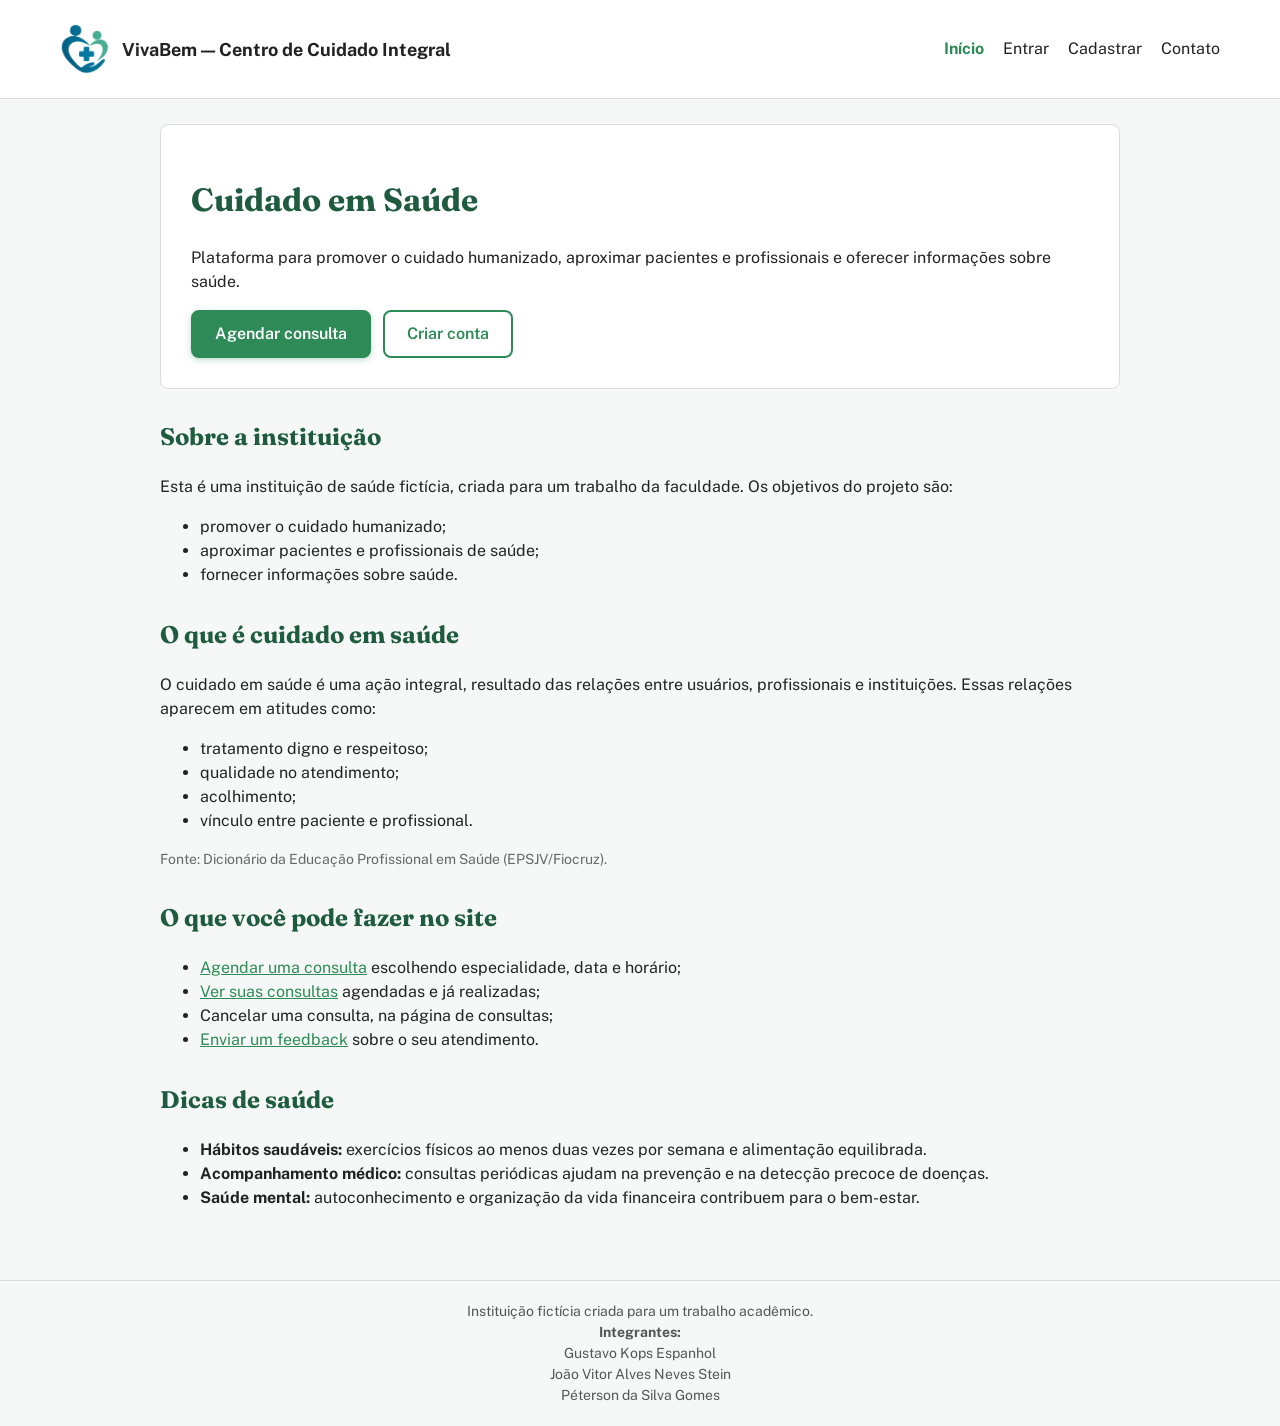
<file: index.html>
<!DOCTYPE html>
<html lang="pt-BR">
<head>
  <meta charset="UTF-8">
  <meta name="viewport" content="width=device-width, initial-scale=1">
  <title>Início - Cuidado em Saúde</title>

  <link rel="preconnect" href="https://fonts.googleapis.com">
  <link rel="preconnect" href="https://fonts.gstatic.com" crossorigin>
  <link href="https://fonts.googleapis.com/css2?family=Fraunces:opsz,wght@9..144,500;9..144,700&family=Public+Sans:wght@400;500;600&display=swap" rel="stylesheet">

  <link rel="stylesheet" href="css/base.css">
  <link rel="stylesheet" href="css/home.css">
  <link rel="icon" type="image/png" href="Imagens/Logo VivaBem Simples.png">
</head>
<body>

  <header>
    <div class="container topo">
      <div class="tituloelogo">
        <img src="Imagens/Logo VivaBem Simples.png" alt="Logo da instituição" class="logo">
        <a href="index.html" class="nome">VivaBem — Centro de Cuidado Integral</a>
      </div>

      <nav>
        <a href="index.html" class="ativo">Início</a>
        <a href="login.html" data-mostrar="visitante">Entrar</a>
        <a href="cadastro.html" data-mostrar="visitante">Cadastrar</a>
        <a href="agendar.html" data-mostrar="logado">Agendar consulta</a>
        <a href="consultas.html" data-mostrar="logado">Minhas consultas</a>
        <a href="feedback.html" data-mostrar="logado">Feedback</a>
        <a href="contato.html">Contato</a>
        <button id="botao-sair" data-mostrar="logado">Sair</button>
      </nav>
    </div>
  </header>

  <main class="container">

    <div class="abertura">
      <h1>Cuidado em Saúde</h1>
      <p>Plataforma para promover o cuidado humanizado, aproximar pacientes e profissionais e oferecer informações sobre saúde.</p>
      <a class="botao" href="agendar.html">Agendar consulta</a>
      <a class="botao botao-claro" href="cadastro.html" data-mostrar="visitante">Criar conta</a>
    </div>

    <section>
      <h2>Sobre a instituição</h2>
      <p>Esta é uma instituição de saúde fictícia, criada para um trabalho da faculdade. Os objetivos do projeto são:</p>
      <ul>
        <li>promover o cuidado humanizado;</li>
        <li>aproximar pacientes e profissionais de saúde;</li>
        <li>fornecer informações sobre saúde.</li>
      </ul>
    </section>

    <section>
      <h2>O que é cuidado em saúde</h2>
      <p>O cuidado em saúde é uma ação integral, resultado das relações entre usuários, profissionais e instituições. Essas relações aparecem em atitudes como:</p>
      <ul>
        <li>tratamento digno e respeitoso;</li>
        <li>qualidade no atendimento;</li>
        <li>acolhimento;</li>
        <li>vínculo entre paciente e profissional.</li>
      </ul>
      <p class="fonte">Fonte: Dicionário da Educação Profissional em Saúde (EPSJV/Fiocruz).</p>
    </section>

    <section>
      <h2>O que você pode fazer no site</h2>
      <ul>
        <li><a href="agendar.html">Agendar uma consulta</a> escolhendo especialidade, data e horário;</li>
        <li><a href="consultas.html">Ver suas consultas</a> agendadas e já realizadas;</li>
        <li>Cancelar uma consulta, na página de consultas;</li>
        <li><a href="feedback.html">Enviar um feedback</a> sobre o seu atendimento.</li>
      </ul>
    </section>

    <section>
      <h2>Dicas de saúde</h2>
      <ul>
        <li><b>Hábitos saudáveis:</b> exercícios físicos ao menos duas vezes por semana e alimentação equilibrada.</li>
        <li><b>Acompanhamento médico:</b> consultas periódicas ajudam na prevenção e na detecção precoce de doenças.</li>
        <li><b>Saúde mental:</b> autoconhecimento e organização da vida financeira contribuem para o bem-estar.</li>
      </ul>
    </section>

  </main>

  <footer>
    <div class="container">
      <div>
        Instituição fictícia criada para um trabalho acadêmico.
      </div>
      <div>
        <b>Integrantes:</b>
        <br>
        Gustavo Kops Espanhol
        <br>
        João Vitor Alves Neves Stein
        <br>
        Péterson da Silva Gomes
      </div>
    </div>
  </footer>

  <script src="js/db.js"></script>
  <script src="js/common.js"></script>
</body>
</html>
</file>
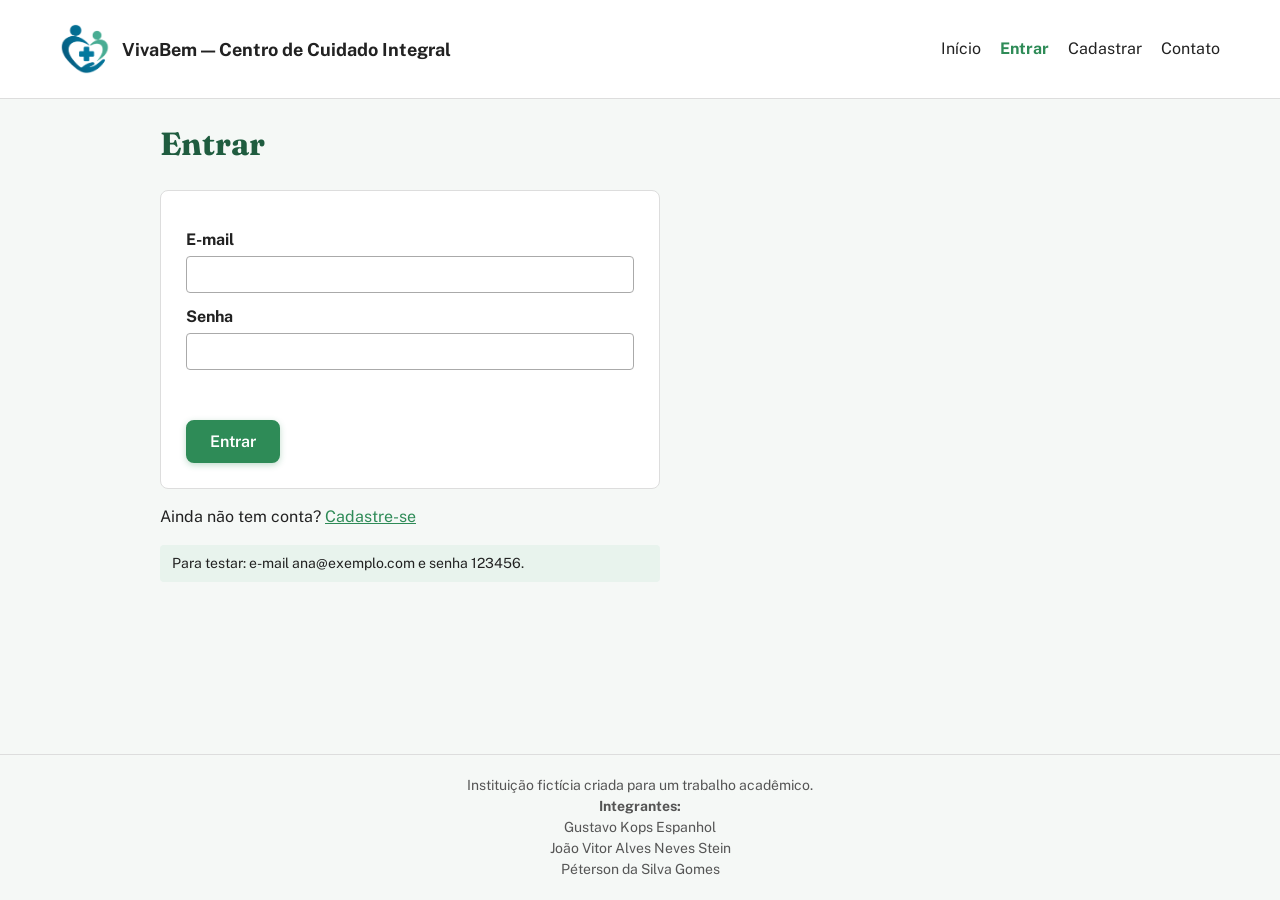
<file: agendar.html>
<!DOCTYPE html>
<html lang="pt-BR">
<head>
  <meta charset="UTF-8">
  <meta name="viewport" content="width=device-width, initial-scale=1">
  <title>Agendar consulta - Cuidado em Saúde</title>

  <link rel="preconnect" href="https://fonts.googleapis.com">
  <link rel="preconnect" href="https://fonts.gstatic.com" crossorigin>
  <link href="https://fonts.googleapis.com/css2?family=Fraunces:opsz,wght@9..144,500;9..144,700&family=Public+Sans:wght@400;500;600&display=swap" rel="stylesheet">

  <link rel="stylesheet" href="css/base.css">
  <link rel="stylesheet" href="css/agendar.css">
  <link rel="icon" type="image/png" href="Imagens/Logo VivaBem Simples.png">
</head>
<body data-acesso="login">

  <header>
    <div class="container topo">
      <div class="tituloelogo">
        <img src="Imagens/Logo VivaBem Simples.png" alt="Logo da instituição" class="logo">
        <a href="index.html" class="nome">VivaBem — Centro de Cuidado Integral</a>
      </div>

      <nav>
        <a href="index.html">Início</a>
        <a href="login.html" data-mostrar="visitante">Entrar</a>
        <a href="cadastro.html" data-mostrar="visitante">Cadastrar</a>
        <a href="agendar.html" class="ativo" data-mostrar="logado">Agendar consulta</a>
        <a href="consultas.html" data-mostrar="logado">Minhas consultas</a>
        <a href="feedback.html" data-mostrar="logado">Feedback</a>
        <a href="contato.html">Contato</a>
        <button id="botao-sair" data-mostrar="logado">Sair</button>
      </nav>
    </div>
  </header>

  <main class="container">
    <h1>Agendar consulta</h1>

    <form id="form-agendar" class="formulario">
      <label for="nome">Nome</label>
      <input type="text" id="nome">

      <label for="contato">Contato (telefone ou e-mail)</label>
      <input type="text" id="contato">

      <label for="especialidade">Especialidade</label>
      <select id="especialidade">
        <option value="">Selecione</option>
        <option>Clínica geral</option>
        <option>Cardiologia</option>
        <option>Dermatologia</option>
        <option>Ginecologia</option>
        <option>Nutrição</option>
        <option>Ortopedia</option>
        <option>Pediatria</option>
        <option>Psicologia</option>
      </select>

      <label for="data">Data</label>
      <input type="date" id="data">

      <label for="horario">Horário</label>
      <select id="horario">
        <option value="">Selecione</option>
        <option>08:00</option>
        <option>09:00</option>
        <option>10:00</option>
        <option>11:00</option>
        <option>14:00</option>
        <option>15:00</option>
        <option>16:00</option>
        <option>17:00</option>
      </select>

      <label for="observacoes">Observações (opcional)</label>
      <textarea id="observacoes" rows="3"></textarea>

      <p class="mensagem" id="mensagem"></p>
      <button type="submit" class="botao">Confirmar agendamento</button>
    </form>

    <!-- Aparece depois que a consulta é agendada -->
    <div id="confirmacao" class="confirmacao" style="display: none;">
      <h2>Consulta agendada com sucesso</h2>
      <div id="resumo"></div>
      <a class="botao" href="consultas.html">Ver minhas consultas</a>
      <button type="button" class="botao botao-claro" id="botao-outra">Agendar outra</button>
    </div>
  </main>

  <footer>
    <div class="container">
      <div>
        Instituição fictícia criada para um trabalho acadêmico.
      </div>
      <div>
        <b>Integrantes:</b>
        <br>
        Gustavo Kops Espanhol
        <br>
        João Vitor Alves Neves Stein
        <br>
        Péterson da Silva Gomes
      </div>
    </div>
  </footer>

  <script src="js/db.js"></script>
  <script src="js/common.js"></script>
  <script src="js/agendar.js"></script>
</body>
</html>
</file>
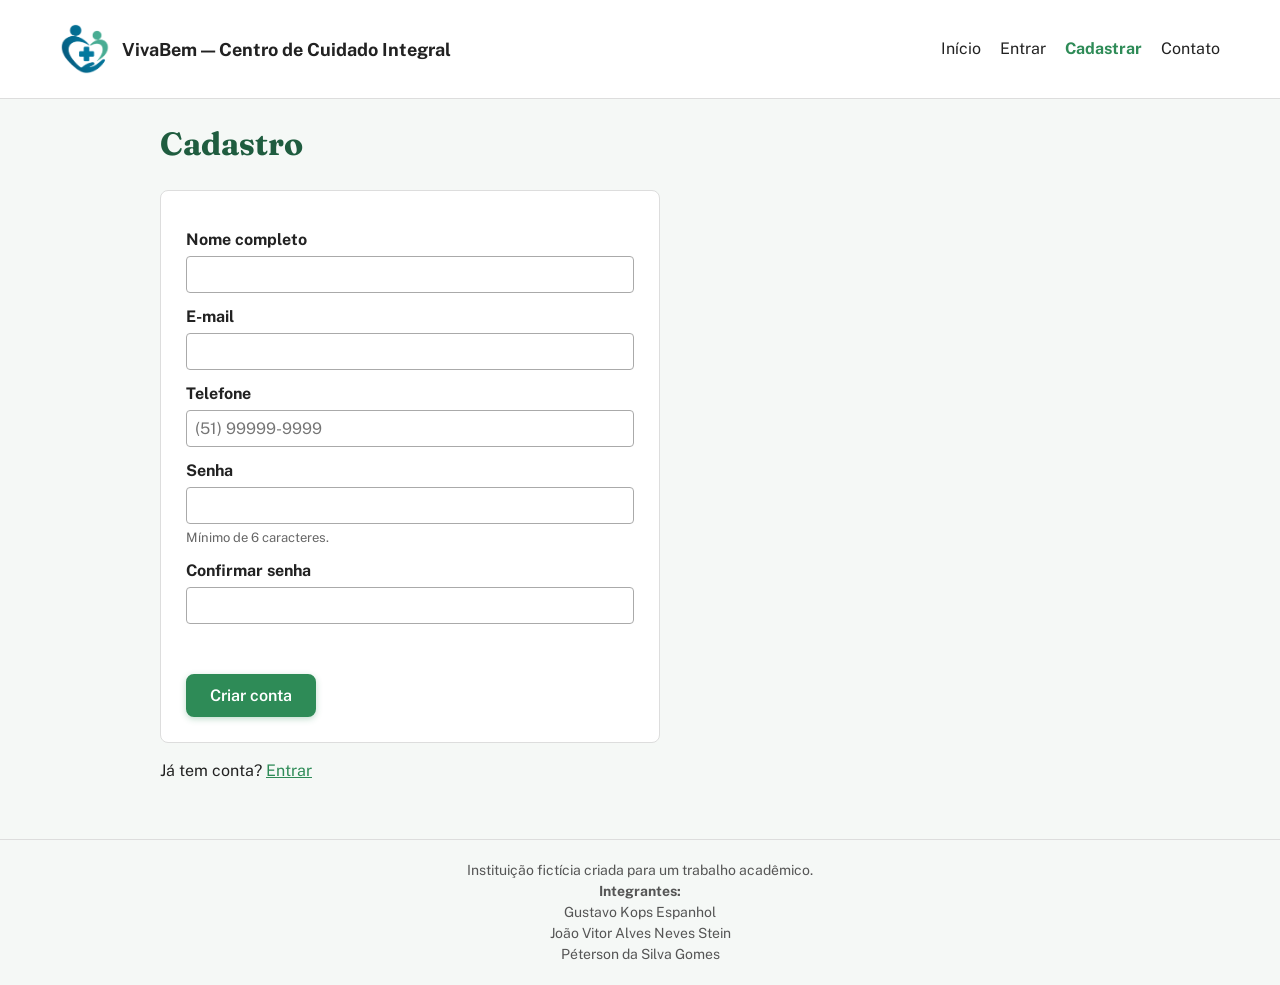
<file: cadastro.html>
<!DOCTYPE html>
<html lang="pt-BR">
<head>
  <meta charset="UTF-8">
  <meta name="viewport" content="width=device-width, initial-scale=1">
  <title>Cadastro - Cuidado em Saúde</title>

  <link rel="preconnect" href="https://fonts.googleapis.com">
  <link rel="preconnect" href="https://fonts.gstatic.com" crossorigin>
  <link href="https://fonts.googleapis.com/css2?family=Fraunces:opsz,wght@9..144,500;9..144,700&family=Public+Sans:wght@400;500;600&display=swap" rel="stylesheet">

  <link rel="stylesheet" href="css/base.css">
  <link rel="stylesheet" href="css/cadastro.css">
  <link rel="icon" type="image/png" href="Imagens/Logo VivaBem Simples.png">
</head>
<body data-acesso="visitante">

  <header>
    <div class="container topo">
      <div class="tituloelogo">
        <img src="Imagens/Logo VivaBem Simples.png" alt="Logo da instituição" class="logo">
        <a href="index.html" class="nome">VivaBem — Centro de Cuidado Integral</a>
      </div>

      <nav>
        <a href="index.html">Início</a>
        <a href="login.html" data-mostrar="visitante">Entrar</a>
        <a href="cadastro.html" class="ativo" data-mostrar="visitante">Cadastrar</a>
        <a href="agendar.html" data-mostrar="logado">Agendar consulta</a>
        <a href="consultas.html" data-mostrar="logado">Minhas consultas</a>
        <a href="feedback.html" data-mostrar="logado">Feedback</a>
        <a href="contato.html">Contato</a>
        <button id="botao-sair" data-mostrar="logado">Sair</button>
      </nav>
    </div>
  </header>

  <main class="container">
    <h1>Cadastro</h1>

    <form id="form-cadastro" class="formulario">
      <label for="nome">Nome completo</label>
      <input type="text" id="nome">

      <label for="email">E-mail</label>
      <input type="email" id="email">

      <label for="telefone">Telefone</label>
      <input type="tel" id="telefone" placeholder="(51) 99999-9999">

      <label for="senha">Senha</label>
      <input type="password" id="senha">
      <p class="dica">Mínimo de 6 caracteres.</p>

      <label for="senha2">Confirmar senha</label>
      <input type="password" id="senha2">

      <p class="mensagem" id="mensagem"></p>
      <button type="submit" class="botao">Criar conta</button>
    </form>

    <p>Já tem conta? <a href="login.html">Entrar</a></p>
  </main>

  <footer>
    <div class="container">
      <div>
        Instituição fictícia criada para um trabalho acadêmico.
      </div>
      <div>
        <b>Integrantes:</b>
        <br>
        Gustavo Kops Espanhol
        <br>
        João Vitor Alves Neves Stein
        <br>
        Péterson da Silva Gomes
      </div>
    </div>
  </footer>

  <script src="js/db.js"></script>
  <script src="js/common.js"></script>
  <script src="js/cadastro.js"></script>
</body>
</html>
</file>
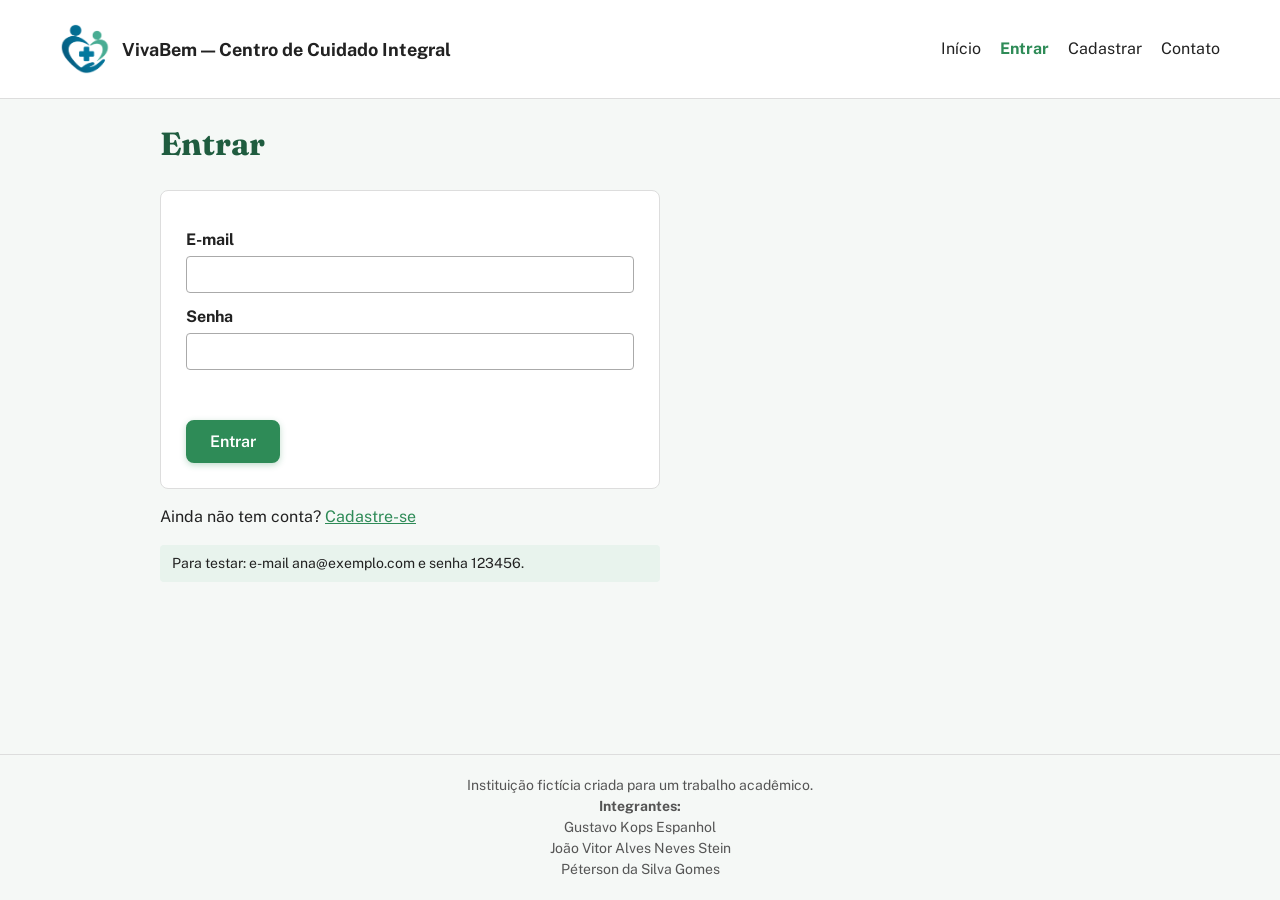
<file: consultas.html>
<!DOCTYPE html>
<html lang="pt-BR">
<head>
  <meta charset="UTF-8">
  <meta name="viewport" content="width=device-width, initial-scale=1">
  <title>Minhas consultas - Cuidado em Saúde</title>

  <link rel="preconnect" href="https://fonts.googleapis.com">
  <link rel="preconnect" href="https://fonts.gstatic.com" crossorigin>
  <link href="https://fonts.googleapis.com/css2?family=Fraunces:opsz,wght@9..144,500;9..144,700&family=Public+Sans:wght@400;500;600&display=swap" rel="stylesheet">

  <link rel="stylesheet" href="css/base.css">
  <link rel="stylesheet" href="css/consultas.css">
  <link rel="icon" type="image/png" href="Imagens/Logo VivaBem Simples.png">
</head>
<body data-acesso="login">

  <header>
    <div class="container topo">
      <div class="tituloelogo">
        <img src="Imagens/Logo VivaBem Simples.png" alt="Logo da instituição" class="logo">
        <a href="index.html" class="nome">VivaBem — Centro de Cuidado Integral</a>
      </div>

      <nav>
        <a href="index.html">Início</a>
        <a href="login.html" data-mostrar="visitante">Entrar</a>
        <a href="cadastro.html" data-mostrar="visitante">Cadastrar</a>
        <a href="agendar.html" data-mostrar="logado">Agendar consulta</a>
        <a href="consultas.html" class="ativo" data-mostrar="logado">Minhas consultas</a>
        <a href="feedback.html" data-mostrar="logado">Feedback</a>
        <a href="contato.html">Contato</a>
        <button id="botao-sair" data-mostrar="logado">Sair</button>
      </nav>
    </div>
  </header>

  <main class="container">
    <h1>Minhas consultas</h1>
    <p class="mensagem ok" id="mensagem"></p>

    <h2>Agendadas</h2>
    <div id="lista-agendadas"></div>

    <h2>Realizadas</h2>
    <div id="lista-realizadas"></div>
  </main>

  <footer>
    <div class="container">
      <div>
        Instituição fictícia criada para um trabalho acadêmico.
      </div>
      <div>
        <b>Integrantes:</b>
        <br>
        Gustavo Kops Espanhol
        <br>
        João Vitor Alves Neves Stein
        <br>
        Péterson da Silva Gomes
      </div>
    </div>
  </footer>

  <script src="js/db.js"></script>
  <script src="js/common.js"></script>
  <script src="js/consultas.js"></script>
</body>
</html>
</file>
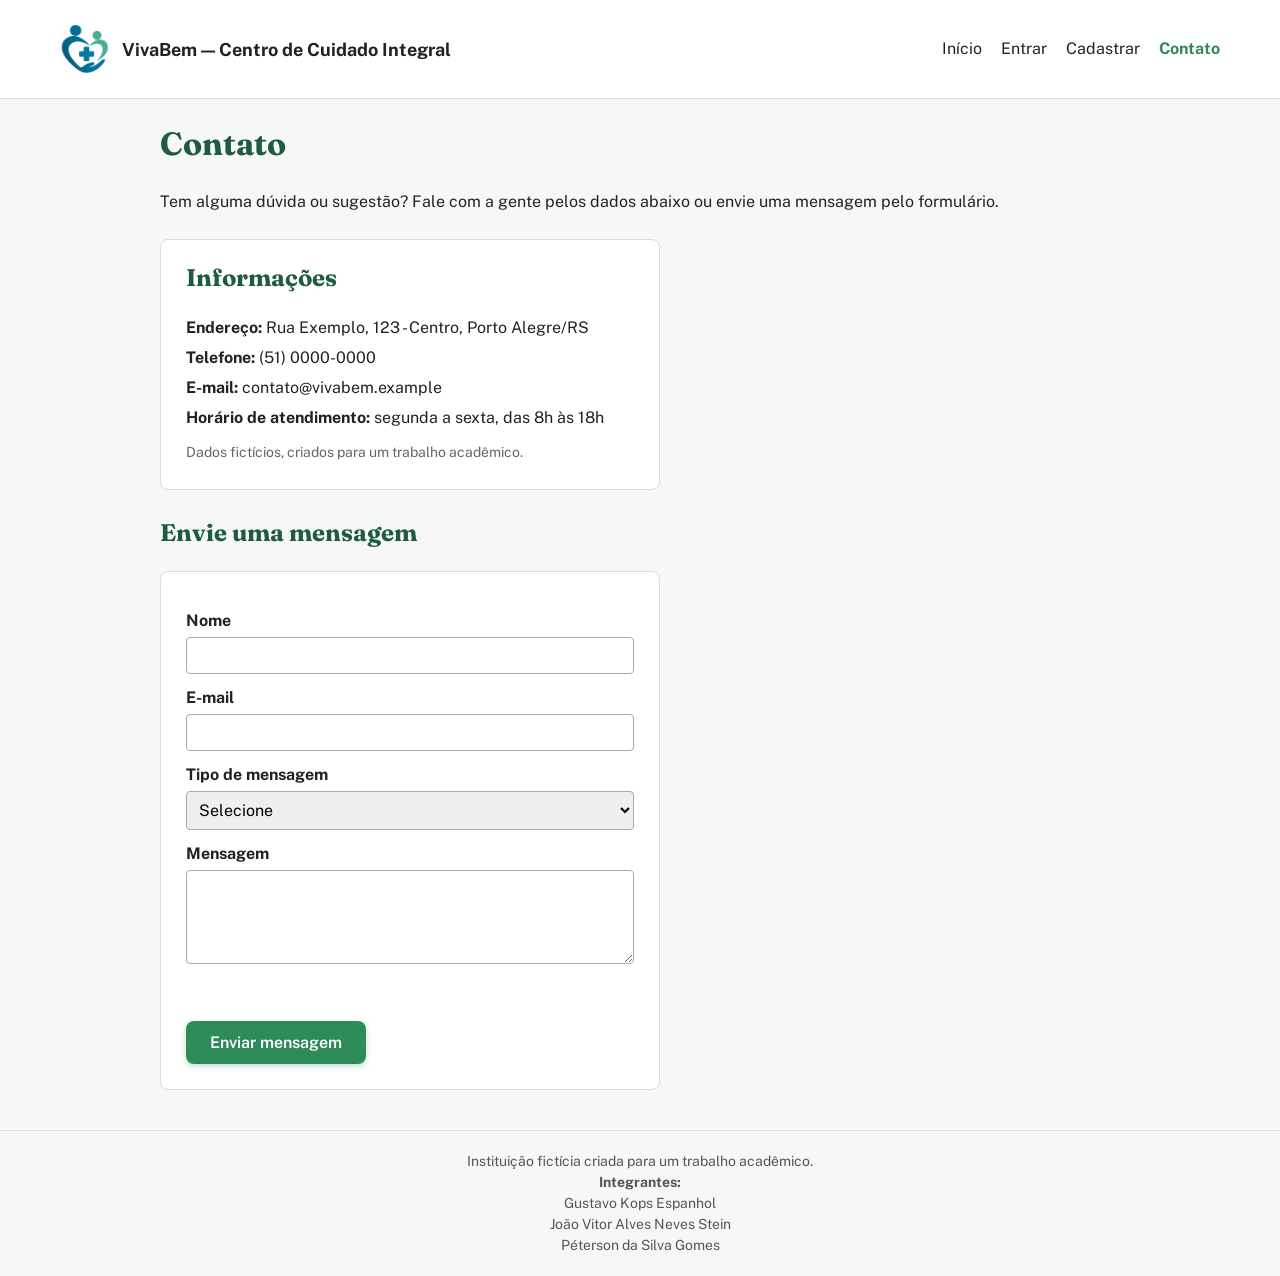
<file: contato.html>
<!DOCTYPE html>
<html lang="pt-BR">
<head>
  <meta charset="UTF-8">
  <meta name="viewport" content="width=device-width, initial-scale=1">
  <title>Contato - Cuidado em Saúde</title>

  <link rel="preconnect" href="https://fonts.googleapis.com">
  <link rel="preconnect" href="https://fonts.gstatic.com" crossorigin>
  <link href="https://fonts.googleapis.com/css2?family=Fraunces:opsz,wght@9..144,500;9..144,700&family=Public+Sans:wght@400;500;600&display=swap" rel="stylesheet">

  <link rel="stylesheet" href="css/base.css">
  <link rel="stylesheet" href="css/contato.css">
  <link rel="icon" type="image/png" href="Imagens/Logo VivaBem Simples.png">
</head>
<body>

  <header>
    <div class="container topo">
      <div class="tituloelogo">
        <img src="Imagens/Logo VivaBem Simples.png" alt="Logo da instituição" class="logo">
        <a href="index.html" class="nome">VivaBem — Centro de Cuidado Integral</a>
      </div>

      <nav>
        <a href="index.html">Início</a>
        <a href="login.html" data-mostrar="visitante">Entrar</a>
        <a href="cadastro.html" data-mostrar="visitante">Cadastrar</a>
        <a href="agendar.html" data-mostrar="logado">Agendar consulta</a>
        <a href="consultas.html" data-mostrar="logado">Minhas consultas</a>
        <a href="feedback.html" data-mostrar="logado">Feedback</a>
        <a href="contato.html" class="ativo">Contato</a>
        <button id="botao-sair" data-mostrar="logado">Sair</button>
      </nav>
    </div>
  </header>

  <main class="container">
    <h1>Contato</h1>
    <p>Tem alguma dúvida ou sugestão? Fale com a gente pelos dados abaixo ou envie uma mensagem pelo formulário.</p>

    <section class="informacoes">
      <h2>Informações</h2>
      <p><b>Endereço:</b> Rua Exemplo, 123 - Centro, Porto Alegre/RS</p>
      <p><b>Telefone:</b> (51) 0000-0000</p>
      <p><b>E-mail:</b> contato@vivabem.example</p>
      <p><b>Horário de atendimento:</b> segunda a sexta, das 8h às 18h</p>
      <p class="fonte">Dados fictícios, criados para um trabalho acadêmico.</p>
    </section>

    <h2>Envie uma mensagem</h2>

    <form id="form-contato" class="formulario">
      <label for="nome">Nome</label>
      <input type="text" id="nome">

      <label for="email">E-mail</label>
      <input type="email" id="email">

      <label for="assunto">Tipo de mensagem</label>
      <select id="assunto">
        <option value="">Selecione</option>
        <option>Dúvida</option>
        <option>Sugestão</option>
        <option>Elogio</option>
        <option>Reclamação</option>
        <option>Solicitação</option>
      </select>

      <label for="texto">Mensagem</label>
      <textarea id="texto" rows="4"></textarea>

      <p class="mensagem" id="mensagem"></p>
      <button type="submit" class="botao">Enviar mensagem</button>
    </form>
  </main>

  <footer>
    <div class="container">
      <div>
        Instituição fictícia criada para um trabalho acadêmico.
      </div>
      <div>
        <b>Integrantes:</b>
        <br>
        Gustavo Kops Espanhol
        <br>
        João Vitor Alves Neves Stein
        <br>
        Péterson da Silva Gomes
      </div>
    </div>
  </footer>

  <script src="js/db.js"></script>
  <script src="js/common.js"></script>
  <script src="js/contato.js"></script>
</body>
</html>
</file>
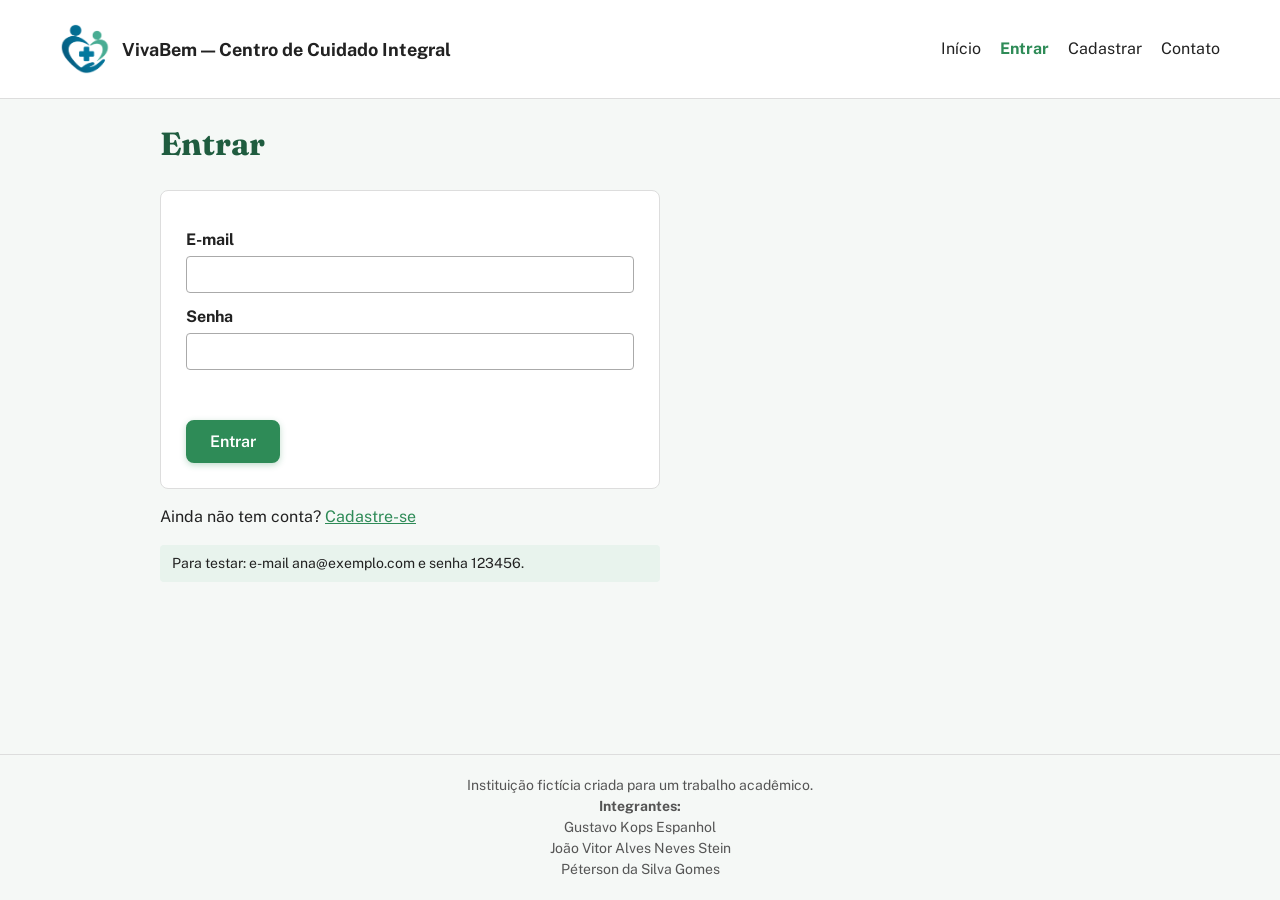
<file: feedback.html>
<!DOCTYPE html>
<html lang="pt-BR">
<head>
  <meta charset="UTF-8">
  <meta name="viewport" content="width=device-width, initial-scale=1">
  <title>Feedback - Cuidado em Saúde</title>

  <link rel="preconnect" href="https://fonts.googleapis.com">
  <link rel="preconnect" href="https://fonts.gstatic.com" crossorigin>
  <link href="https://fonts.googleapis.com/css2?family=Fraunces:opsz,wght@9..144,500;9..144,700&family=Public+Sans:wght@400;500;600&display=swap" rel="stylesheet">

  <link rel="stylesheet" href="css/base.css">
  <link rel="stylesheet" href="css/feedback.css">
  <link rel="icon" type="image/png" href="Imagens/Logo VivaBem Simples.png">
</head>
<body data-acesso="login">

  <header>
    <div class="container topo">
      <div class="tituloelogo">
        <img src="Imagens/Logo VivaBem Simples.png" alt="Logo da instituição" class="logo">
        <a href="index.html" class="nome">VivaBem — Centro de Cuidado Integral</a>
      </div>

      <nav>
        <a href="index.html">Início</a>
        <a href="login.html" data-mostrar="visitante">Entrar</a>
        <a href="cadastro.html" data-mostrar="visitante">Cadastrar</a>
        <a href="agendar.html" data-mostrar="logado">Agendar consulta</a>
        <a href="consultas.html" data-mostrar="logado">Minhas consultas</a>
        <a href="feedback.html" class="ativo" data-mostrar="logado">Feedback</a>
        <a href="contato.html">Contato</a>
        <button id="botao-sair" data-mostrar="logado">Sair</button>
      </nav>
    </div>
  </header>

  <main class="container">
    <h1>Feedback</h1>
    <p>Conte como foi o seu atendimento. Sua opinião ajuda a melhorar o cuidado com todos.</p>

    <form id="form-feedback" class="formulario">
      <label>Nota (1 = muito insatisfeito, 5 = muito satisfeito)</label>
      <div class="notas">
        <label><input type="radio" name="nota" value="1"> 1</label>
        <label><input type="radio" name="nota" value="2"> 2</label>
        <label><input type="radio" name="nota" value="3"> 3</label>
        <label><input type="radio" name="nota" value="4"> 4</label>
        <label><input type="radio" name="nota" value="5"> 5</label>
      </div>

      <label for="comentario">Comentário</label>
      <textarea id="comentario" rows="4"></textarea>

      <p class="mensagem" id="mensagem"></p>
      <button type="submit" class="botao">Enviar feedback</button>
    </form>

    <h2>Opiniões dos usuários</h2>
    <div id="lista-feedbacks"></div>
  </main>

  <footer>
    <div class="container">
      <div>
        Instituição fictícia criada para um trabalho acadêmico.
      </div>
      <div>
        <b>Integrantes:</b>
        <br>
        Gustavo Kops Espanhol
        <br>
        João Vitor Alves Neves Stein
        <br>
        Péterson da Silva Gomes
      </div>
    </div>
  </footer>

  <script src="js/db.js"></script>
  <script src="js/common.js"></script>
  <script src="js/feedback.js"></script>
</body>
</html>
</file>
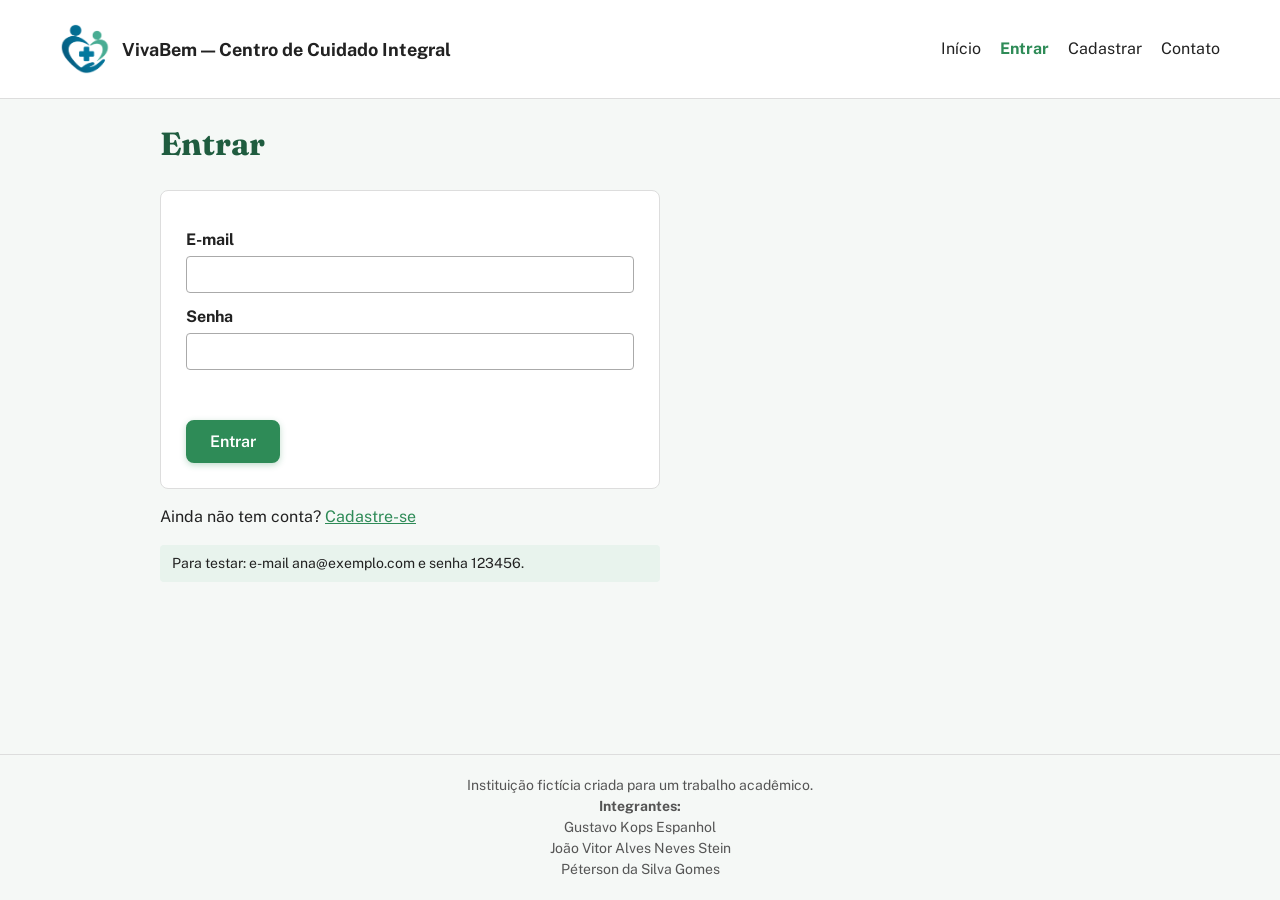
<file: login.html>
<!DOCTYPE html>
<html lang="pt-BR">
<head>
  <meta charset="UTF-8">
  <meta name="viewport" content="width=device-width, initial-scale=1">
  <title>Entrar - Cuidado em Saúde</title>

  <link rel="preconnect" href="https://fonts.googleapis.com">
  <link rel="preconnect" href="https://fonts.gstatic.com" crossorigin>
  <link href="https://fonts.googleapis.com/css2?family=Fraunces:opsz,wght@9..144,500;9..144,700&family=Public+Sans:wght@400;500;600&display=swap" rel="stylesheet">

  <link rel="stylesheet" href="css/base.css">
  <link rel="stylesheet" href="css/login.css">
  <link rel="icon" type="image/png" href="Imagens/Logo VivaBem Simples.png">
</head>
<body data-acesso="visitante">

  <header>
    <div class="container topo">
      <div class="tituloelogo">
        <img src="Imagens/Logo VivaBem Simples.png" alt="Logo da instituição" class="logo">
        <a href="index.html" class="nome">VivaBem — Centro de Cuidado Integral</a>
      </div>

      <nav>
        <a href="index.html">Início</a>
        <a href="login.html" class="ativo" data-mostrar="visitante">Entrar</a>
        <a href="cadastro.html" data-mostrar="visitante">Cadastrar</a>
        <a href="agendar.html" data-mostrar="logado">Agendar consulta</a>
        <a href="consultas.html" data-mostrar="logado">Minhas consultas</a>
        <a href="feedback.html" data-mostrar="logado">Feedback</a>
        <a href="contato.html">Contato</a>
        <button id="botao-sair" data-mostrar="logado">Sair</button>
      </nav>
    </div>
  </header>

  <main class="container">
    <h1>Entrar</h1>

    <form id="form-login" class="formulario">
      <label for="email">E-mail</label>
      <input type="email" id="email">

      <label for="senha">Senha</label>
      <input type="password" id="senha">

      <p class="mensagem" id="mensagem"></p>
      <button type="submit" class="botao">Entrar</button>
    </form>

    <p>Ainda não tem conta? <a href="cadastro.html">Cadastre-se</a></p>
    <p class="aviso">Para testar: e-mail ana@exemplo.com e senha 123456.</p>
  </main>

  <footer>
    <div class="container">
      <div>
        Instituição fictícia criada para um trabalho acadêmico.
      </div>
      <div>
        <b>Integrantes:</b>
        <br>
        Gustavo Kops Espanhol
        <br>
        João Vitor Alves Neves Stein
        <br>
        Péterson da Silva Gomes
      </div>
    </div>
  </footer>

  <script src="js/db.js"></script>
  <script src="js/common.js"></script>
  <script src="js/login.js"></script>
</body>
</html>
</file>
<file: css/base.css>
/* base.css - estilos usados em todas as páginas html */

* { box-sizing: border-box; }

body {
  font-family: 'Public Sans', Arial, Helvetica, sans-serif;
  margin: 0;
  color: #222;
  background: #f5f8f6;
  line-height: 1.5;

  min-height: 100vh;
  display: flex;
  flex-direction: column;
}

main {
  flex: 1;
  width: 100%;
}

.container {max-width: 1000px; margin: 0 auto; padding: 0 20px; }

h1, h2, h3 { font-family: 'Fraunces', Georgia, serif; color: #1f5c3f; }
a { color: #2e8b57; }

header { background: #fff; border-bottom: 1px solid #ddd; }
.topo { display: flex; justify-content: space-between; align-items: center; flex-wrap: wrap; max-width: 1200px; padding-top: 12px; padding-bottom: 12px; }
.tituloelogo { display: flex; justify-content: space-between; align-items: center; flex-wrap: wrap; padding-top: 12px; padding-bottom: 12px; }
.logo { height: 50px; }
.nome { font-weight: bold; font-size: 18px; padding-left: 12px; color: #222; text-decoration: none; }

nav a, nav button {
  color: #222; text-decoration: none; margin-left: 15px;
  background: none; border: none; font-size: 16px; font-family: inherit; cursor: pointer;
}
nav a:hover, nav button:hover { text-decoration: underline; }
nav a.ativo { color: #2e8b57; font-weight: bold; }

nav button { border: 2px solid #2e8b57; color: #2e8b57; padding: 5px 14px; border-radius: 8px; font-weight: 600; transition: background 0.2s, color 0.2s; }
nav button:hover { background: #2e8b57; color: #fff; text-decoration: none; }

.botao {
  display: inline-block;
  background: #2e8b57;
  color: #fff;
  border: 2px solid #2e8b57;
  padding: 10px 22px;
  border-radius: 8px;
  font-family: inherit;
  font-size: 16px;
  font-weight: 600;
  text-decoration: none;
  cursor: pointer;
  box-shadow: 0 2px 6px rgba(46, 139, 87, 0.3);
  transition: background 0.2s, transform 0.2s, box-shadow 0.2s;
}
.botao:hover {
  background: #226b43;
  border-color: #226b43;
  transform: translateY(-2px);   /* o botão sobe um pouco */
  box-shadow: 0 5px 12px rgba(46, 139, 87, 0.35);
}
.botao:active { transform: translateY(0); box-shadow: none; }  /* ao clicar, ele "afunda" */
.botao:focus-visible { outline: 3px solid #f0c04a; outline-offset: 2px; }

.botao-claro { background: #fff; color: #2e8b57; box-shadow: none; }
.botao-claro:hover { background: #e8f3ed; color: #226b43; box-shadow: none; }

.formulario { background: #fff; padding: 25px; border-radius: 8px; border: 1px solid #ddd; max-width: 500px; }
label { display: block; margin-top: 12px; font-weight: bold; }
input, select, textarea {
  width: 100%; padding: 8px; margin-top: 4px;
  border: 1px solid #aaa; border-radius: 4px; font-size: 16px; font-family: inherit;
}
.formulario .botao { margin-top: 18px; }

.mensagem { color: #b00020; margin: 12px 0 0; min-height: 20px; }
.mensagem.ok { color: #1f7a45; }

.voltar { margin-top: 20px; }

footer { display: flex; align-items: center; text-align: center; border-top: 1px solid #ddd; margin-top: 40px; padding: 20px 0; font-size: 14px; color: #555; }
</file>
<file: css/home.css>
/* home.css - página inicial */

.abertura { background: #fff; border: 1px solid #ddd; border-radius: 8px; padding: 30px; margin: 25px 0; }
.abertura .botao { margin-right: 8px; }

section { margin: 30px 0; }
.fonte { font-size: 14px; color: #666; }
</file>
<file: css/agendar.css>
/* agendar.css - página de agendamento */

.confirmacao { background: #e8f3ed; border: 1px solid #2e8b57; border-radius: 8px; padding: 20px; max-width: 500px; }
.confirmacao .botao { margin-right: 8px; margin-top: 10px; }
</file>
<file: css/cadastro.css>
/* cadastro.css - página de cadastro */

.dica { font-size: 13px; color: #666; margin: 4px 0 0; }
</file>
<file: css/consultas.css>
/* consultas.css - página de consultas */

.consulta { background: #fff; border: 1px solid #ddd; border-left: 5px solid #2e8b57; border-radius: 6px; padding: 12px 16px; margin-bottom: 12px; }
.consulta.realizada { border-left-color: #999; }
.consulta h3 { margin: 0 0 5px; }
.consulta p { margin: 3px 0; }

.botao-cancelar {
  background: #fff;
  color: #b00020;
  border: 2px solid #b00020;
  padding: 7px 16px;
  border-radius: 8px;
  font-family: inherit;
  font-size: 14px;
  font-weight: 600;
  cursor: pointer;
  margin-top: 8px;
  transition: background 0.2s, color 0.2s;
}
.botao-cancelar:hover { background: #b00020; color: #fff; }
</file>
<file: css/contato.css>
/* contato.css - página de contato */

.informacoes { background: #fff; border: 1px solid #ddd; border-radius: 8px; padding: 20px 25px; margin: 25px 0; max-width: 500px; }
.informacoes h2 { margin-top: 0; }
.informacoes p { margin: 6px 0; }
.informacoes .fonte { font-size: 14px; color: #666; margin-top: 12px; }
</file>
<file: css/feedback.css>
/* feedback.css - página de feedback */

.notas label { display: inline-block; margin-right: 12px; font-weight: normal; }
.notas input { width: auto; }

.opiniao { background: #fff; border: 1px solid #ddd; border-radius: 6px; padding: 12px 16px; margin-bottom: 12px; }
.opiniao p { margin: 3px 0; }
.opiniao .autor { font-weight: bold; }
</file>
<file: css/login.css>
/* login.css - página de login */

.aviso { background: #e8f3ed; padding: 8px 12px; border-radius: 4px; font-size: 14px; max-width: 500px; }
</file>
